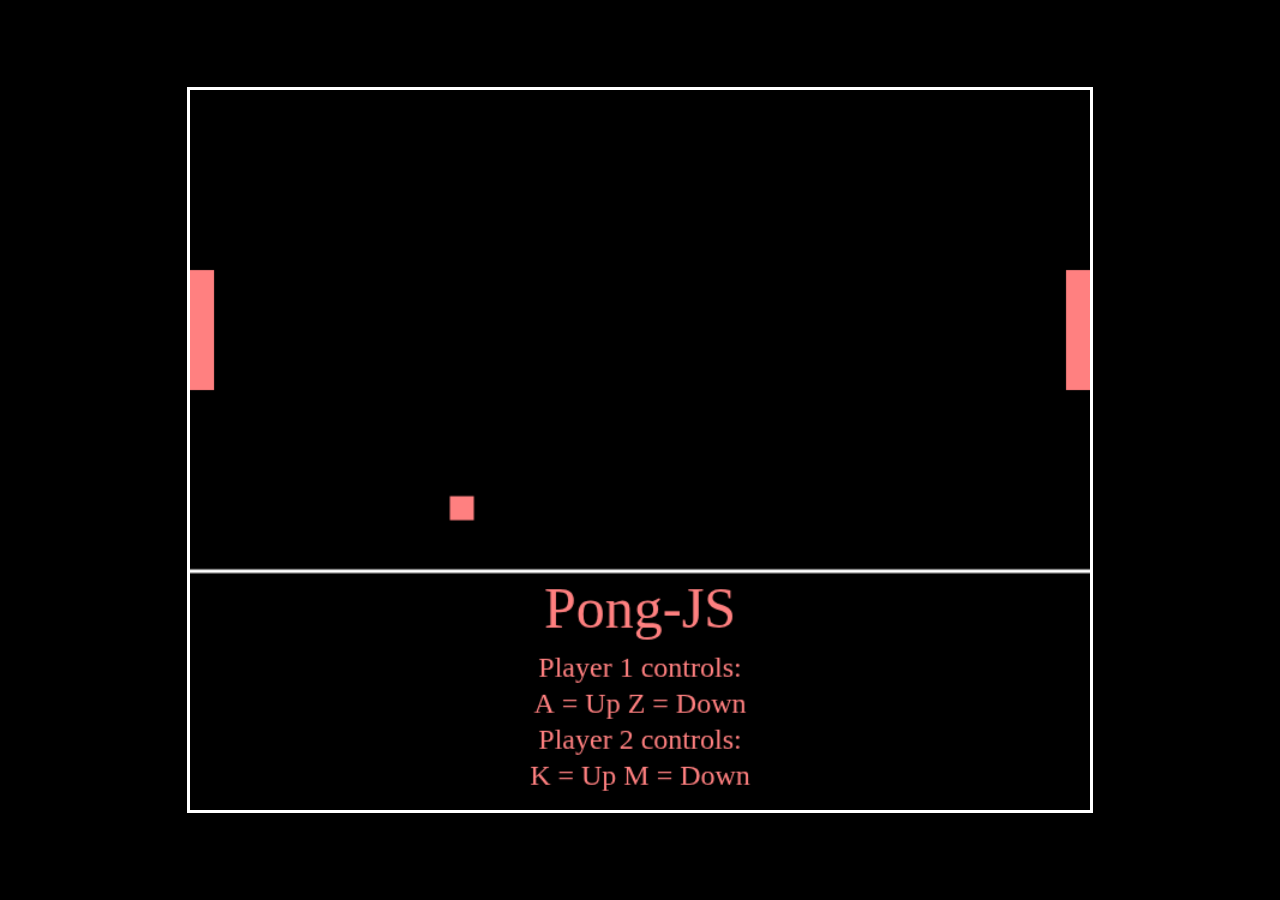
<file: index.html>
<!DOCTYPE html>
<html lang="en">
  <head>
    <meta charset="UTF-8">
    <title>Pong</title>
    <meta name="description" content="A basic HTML 5 game">
    <meta name="author" content="Ed Packard">
    <link rel="stylesheet" href="public/stylesheet.css">
  </head>
  <body>
    <div id="game">
      <canvas id="canvas" style="border:3px solid white">
        Your browser does not support the HTML5 canvas tag.
      </canvas>
    </div>
    <script src="src/PongBoard.js"></script>
    <script src="src/Controls.js"></script>
    <script src="src/Ball.js"></script>
    <script src="src/Bat.js"></script>
    <script src="src/ScaleCanvas.js"></script>
    <script src="src/gameLoop.js"></script>
  </body>
</html>
</file>
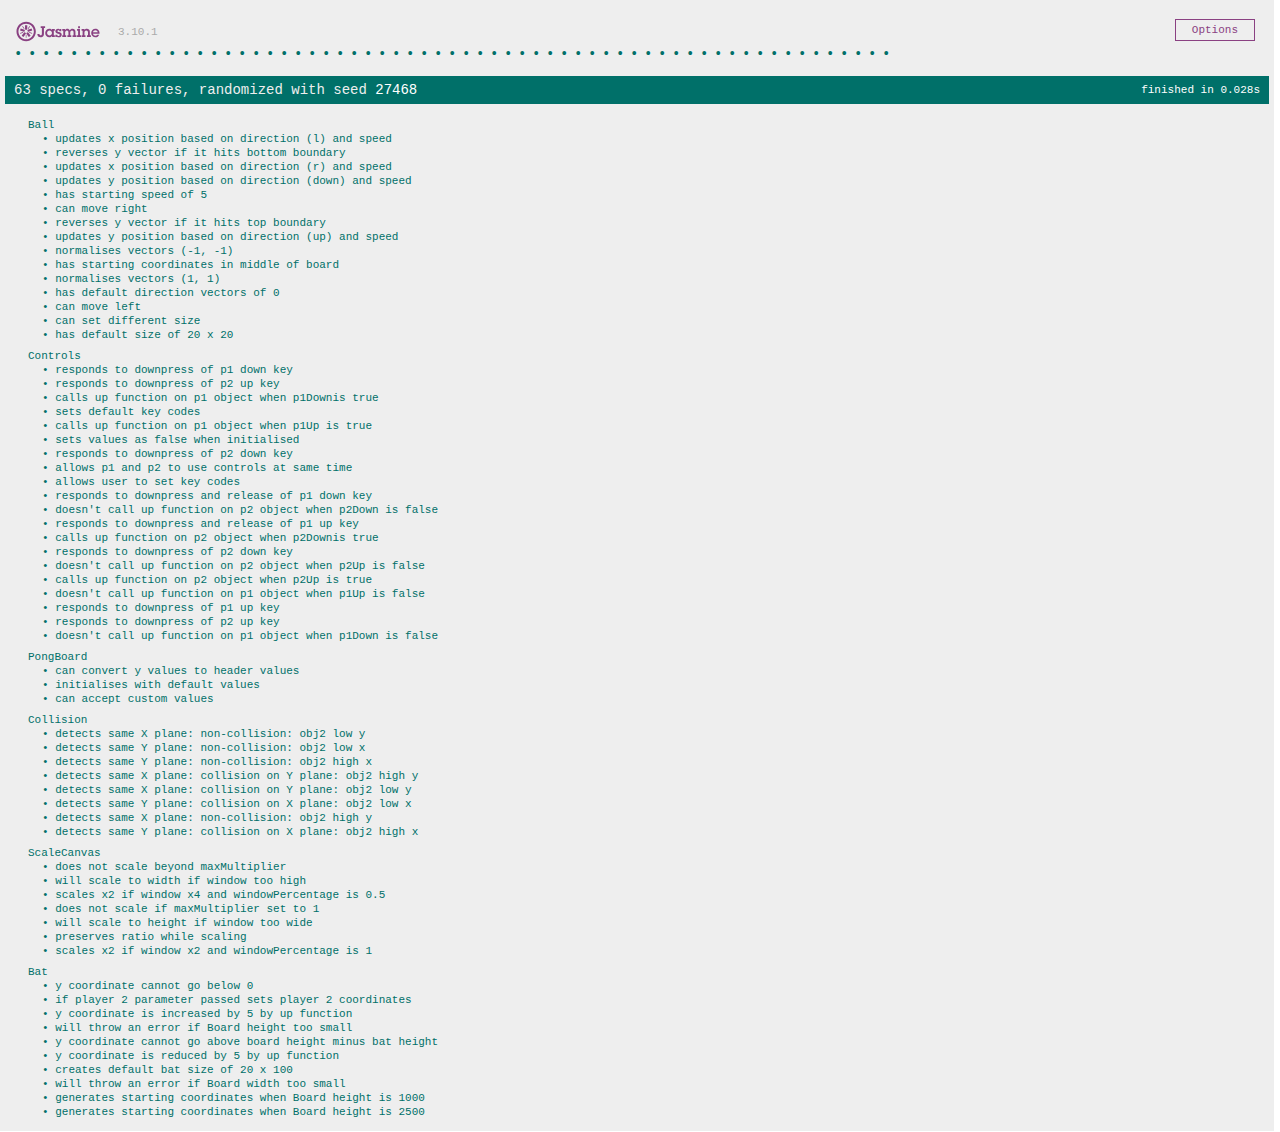
<file: SpecRunner.html>
<!DOCTYPE html>
<html>
<head>
  <meta charset="utf-8">
  <title>Jasmine Spec Runner v3.10.1</title>

  <link rel="shortcut icon" type="image/png" href="jasmine/lib/jasmine-3.10.1/jasmine_favicon.png">
  <link rel="stylesheet" href="jasmine/lib/jasmine-3.10.1/jasmine.css">

  <script src="jasmine/lib/jasmine-3.10.1/jasmine.js"></script>
  <script src="jasmine/lib/jasmine-3.10.1/jasmine-html.js"></script>
  <script src="jasmine/lib/jasmine-3.10.1/boot0.js"></script>
  <!-- optional: include a file here that configures the Jasmine env -->
  <script src="jasmine/lib/jasmine-3.10.1/boot1.js"></script>

  <!-- include source files here... -->
  <script src="src/PongBoard.js"></script>
  <script src="src/ScaleCanvas.js"></script>
  <script src="src/Bat.js"></script>
  <script src="src/Ball.js"></script>
  <script src="src/Controls.js"></script>
  <script src="src/Collision.js"></script>

  <!-- include spec files here... -->
  <script src="spec/PongBoardSpec.js"></script>
  <script src="spec/ScaleCanvasSpec.js"></script>
  <script src="spec/BatSpec.js"></script>
  <script src="spec/BallSpec.js"></script>
  <script src="spec/ControlsSpec.js"></script>
  <script src="spec/CollisionSpec.js"></script>

</head>

<body>
</body>
</html>
</file>
<file: public/stylesheet.css>
html,
body {
  background-color: black;
  margin: 0;
  height: 100%;
  width: 100%;
}

#game {
  display: flex;
  flex-direction: column;
  justify-content: center;
  align-items: center;
  height: 100%;
  width: 100%;
}
</file>
<file: jasmine/lib/jasmine-3.10.1/jasmine.css>
@charset "UTF-8";
body {
  overflow-y: scroll;
}

.jasmine_html-reporter {
  width: 100%;
  background-color: #eee;
  padding: 5px;
  margin: -8px;
  font-size: 11px;
  font-family: Monaco, "Lucida Console", monospace;
  line-height: 14px;
  color: #333;
}
.jasmine_html-reporter a {
  text-decoration: none;
}
.jasmine_html-reporter a:hover {
  text-decoration: underline;
}
.jasmine_html-reporter p, .jasmine_html-reporter h1, .jasmine_html-reporter h2, .jasmine_html-reporter h3, .jasmine_html-reporter h4, .jasmine_html-reporter h5, .jasmine_html-reporter h6 {
  margin: 0;
  line-height: 14px;
}
.jasmine_html-reporter .jasmine-banner,
.jasmine_html-reporter .jasmine-symbol-summary,
.jasmine_html-reporter .jasmine-summary,
.jasmine_html-reporter .jasmine-result-message,
.jasmine_html-reporter .jasmine-spec .jasmine-description,
.jasmine_html-reporter .jasmine-spec-detail .jasmine-description,
.jasmine_html-reporter .jasmine-alert .jasmine-bar,
.jasmine_html-reporter .jasmine-stack-trace {
  padding-left: 9px;
  padding-right: 9px;
}
.jasmine_html-reporter .jasmine-banner {
  position: relative;
}
.jasmine_html-reporter .jasmine-banner .jasmine-title {
  background: url("[data-uri]") no-repeat;
  background: url("[data-uri]") no-repeat, none;
  -moz-background-size: 100%;
  -o-background-size: 100%;
  -webkit-background-size: 100%;
  background-size: 100%;
  display: block;
  float: left;
  width: 90px;
  height: 25px;
}
.jasmine_html-reporter .jasmine-banner .jasmine-version {
  margin-left: 14px;
  position: relative;
  top: 6px;
}
.jasmine_html-reporter #jasmine_content {
  position: fixed;
  right: 100%;
}
.jasmine_html-reporter .jasmine-version {
  color: #aaa;
}
.jasmine_html-reporter .jasmine-banner {
  margin-top: 14px;
}
.jasmine_html-reporter .jasmine-duration {
  color: #fff;
  float: right;
  line-height: 28px;
  padding-right: 9px;
}
.jasmine_html-reporter .jasmine-symbol-summary {
  overflow: hidden;
  margin: 14px 0;
}
.jasmine_html-reporter .jasmine-symbol-summary li {
  display: inline-block;
  height: 10px;
  width: 14px;
  font-size: 16px;
}
.jasmine_html-reporter .jasmine-symbol-summary li.jasmine-passed {
  font-size: 14px;
}
.jasmine_html-reporter .jasmine-symbol-summary li.jasmine-passed:before {
  color: #007069;
  content: "•";
}
.jasmine_html-reporter .jasmine-symbol-summary li.jasmine-failed {
  line-height: 9px;
}
.jasmine_html-reporter .jasmine-symbol-summary li.jasmine-failed:before {
  color: #ca3a11;
  content: "×";
  font-weight: bold;
  margin-left: -1px;
}
.jasmine_html-reporter .jasmine-symbol-summary li.jasmine-excluded {
  font-size: 14px;
}
.jasmine_html-reporter .jasmine-symbol-summary li.jasmine-excluded:before {
  color: #bababa;
  content: "•";
}
.jasmine_html-reporter .jasmine-symbol-summary li.jasmine-excluded-no-display {
  font-size: 14px;
  display: none;
}
.jasmine_html-reporter .jasmine-symbol-summary li.jasmine-pending {
  line-height: 17px;
}
.jasmine_html-reporter .jasmine-symbol-summary li.jasmine-pending:before {
  color: #ba9d37;
  content: "*";
}
.jasmine_html-reporter .jasmine-symbol-summary li.jasmine-empty {
  font-size: 14px;
}
.jasmine_html-reporter .jasmine-symbol-summary li.jasmine-empty:before {
  color: #ba9d37;
  content: "•";
}
.jasmine_html-reporter .jasmine-run-options {
  float: right;
  margin-right: 5px;
  border: 1px solid #8a4182;
  color: #8a4182;
  position: relative;
  line-height: 20px;
}
.jasmine_html-reporter .jasmine-run-options .jasmine-trigger {
  cursor: pointer;
  padding: 8px 16px;
}
.jasmine_html-reporter .jasmine-run-options .jasmine-payload {
  position: absolute;
  display: none;
  right: -1px;
  border: 1px solid #8a4182;
  background-color: #eee;
  white-space: nowrap;
  padding: 4px 8px;
}
.jasmine_html-reporter .jasmine-run-options .jasmine-payload.jasmine-open {
  display: block;
}
.jasmine_html-reporter .jasmine-bar {
  line-height: 28px;
  font-size: 14px;
  display: block;
  color: #eee;
}
.jasmine_html-reporter .jasmine-bar.jasmine-failed, .jasmine_html-reporter .jasmine-bar.jasmine-errored {
  background-color: #ca3a11;
  border-bottom: 1px solid #eee;
}
.jasmine_html-reporter .jasmine-bar.jasmine-passed {
  background-color: #007069;
}
.jasmine_html-reporter .jasmine-bar.jasmine-incomplete {
  background-color: #bababa;
}
.jasmine_html-reporter .jasmine-bar.jasmine-skipped {
  background-color: #bababa;
}
.jasmine_html-reporter .jasmine-bar.jasmine-warning {
  background-color: #ba9d37;
  color: #333;
}
.jasmine_html-reporter .jasmine-bar.jasmine-menu {
  background-color: #fff;
  color: #aaa;
}
.jasmine_html-reporter .jasmine-bar.jasmine-menu a {
  color: #333;
}
.jasmine_html-reporter .jasmine-bar a {
  color: white;
}
.jasmine_html-reporter.jasmine-spec-list .jasmine-bar.jasmine-menu.jasmine-failure-list,
.jasmine_html-reporter.jasmine-spec-list .jasmine-results .jasmine-failures {
  display: none;
}
.jasmine_html-reporter.jasmine-failure-list .jasmine-bar.jasmine-menu.jasmine-spec-list,
.jasmine_html-reporter.jasmine-failure-list .jasmine-summary {
  display: none;
}
.jasmine_html-reporter .jasmine-results {
  margin-top: 14px;
}
.jasmine_html-reporter .jasmine-summary {
  margin-top: 14px;
}
.jasmine_html-reporter .jasmine-summary ul {
  list-style-type: none;
  margin-left: 14px;
  padding-top: 0;
  padding-left: 0;
}
.jasmine_html-reporter .jasmine-summary ul.jasmine-suite {
  margin-top: 7px;
  margin-bottom: 7px;
}
.jasmine_html-reporter .jasmine-summary li.jasmine-passed a {
  color: #007069;
}
.jasmine_html-reporter .jasmine-summary li.jasmine-failed a {
  color: #ca3a11;
}
.jasmine_html-reporter .jasmine-summary li.jasmine-empty a {
  color: #ba9d37;
}
.jasmine_html-reporter .jasmine-summary li.jasmine-pending a {
  color: #ba9d37;
}
.jasmine_html-reporter .jasmine-summary li.jasmine-excluded a {
  color: #bababa;
}
.jasmine_html-reporter .jasmine-specs li.jasmine-passed a:before {
  content: "• ";
}
.jasmine_html-reporter .jasmine-specs li.jasmine-failed a:before {
  content: "× ";
}
.jasmine_html-reporter .jasmine-specs li.jasmine-empty a:before {
  content: "* ";
}
.jasmine_html-reporter .jasmine-specs li.jasmine-pending a:before {
  content: "• ";
}
.jasmine_html-reporter .jasmine-specs li.jasmine-excluded a:before {
  content: "• ";
}
.jasmine_html-reporter .jasmine-description + .jasmine-suite {
  margin-top: 0;
}
.jasmine_html-reporter .jasmine-suite {
  margin-top: 14px;
}
.jasmine_html-reporter .jasmine-suite a {
  color: #333;
}
.jasmine_html-reporter .jasmine-failures .jasmine-spec-detail {
  margin-bottom: 28px;
}
.jasmine_html-reporter .jasmine-failures .jasmine-spec-detail .jasmine-description {
  background-color: #ca3a11;
  color: white;
}
.jasmine_html-reporter .jasmine-failures .jasmine-spec-detail .jasmine-description a {
  color: white;
}
.jasmine_html-reporter .jasmine-result-message {
  padding-top: 14px;
  color: #333;
  white-space: pre-wrap;
}
.jasmine_html-reporter .jasmine-result-message span.jasmine-result {
  display: block;
}
.jasmine_html-reporter .jasmine-stack-trace {
  margin: 5px 0 0 0;
  max-height: 224px;
  overflow: auto;
  line-height: 18px;
  color: #666;
  border: 1px solid #ddd;
  background: white;
  white-space: pre;
}
</file>
